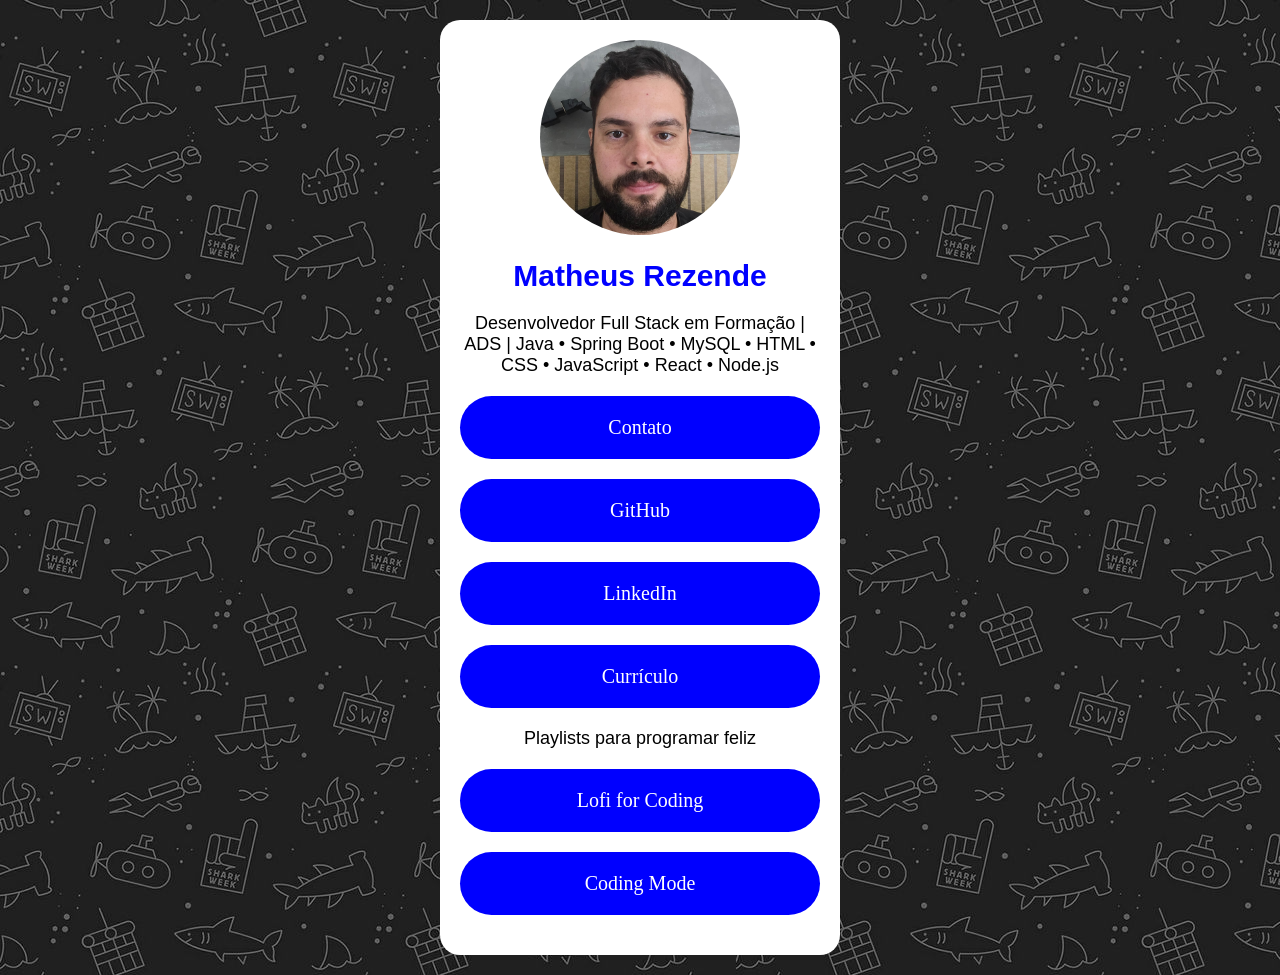
<file: index.html>
<!DOCTYPE html>
<html lang="pt-br">
<head>
    <meta charset="UTF-8">
    <meta http-equiv="X-UA-Compatible" content="IE=edge">
    <meta name="viewport" content="width=device-width, initial-scale=1.0">
    <title>Meu portifolio</title>
    <link rel="stylesheet" href="css2.css">
</head>
<body>
 
    <div class="link-bio">
        <img src="img/Captura de tela 2026-03-11 193510.png" alt="Foto de perfil">
        <h1> Matheus Rezende</h1>
        <p>Desenvolvedor Full Stack em Formação | ADS | Java • Spring Boot • MySQL • HTML • CSS • JavaScript • React • Node.js</p>
        <a class="a" href="https://whats.link/matheusrezende37">Contato</a>
        <a class="a" href="https://github.com/MatheuRezende" target="_blank">GitHub</a>
        <a class="a" href="https://www.linkedin.com/in/matheus-rezende-7bb591127/" target="_blank">LinkedIn</a>
        <!-- seu currículo pdf aq -->
        <a class="a" href="img/Curriculo_Matheus_Atualizado.pdf" download=" Curriculo_Matheus_Dev" type="application/pdf" target="_blank">Currículo</a>
        <p> Playlists para programar feliz</p>
        <a class="a" href="https://open.spotify.com/artist/7sKOw5KIGmCldJ8wkQhGQo" target="_blank"> Lofi for Coding </a>
        <a class="a" href="https://open.spotify.com/artist/62O1YW5GDzTpwxanAMIUfj" target="_blank"> Coding Mode</a>
    </div>
  
   
</body>
</html>
</file>
<file: css2.css>
*{
    margin: 0;
    padding: 0;
    box-sizing: border-box;
}


body{
    /* background-color:black; */


    background-image: url("img/fundos-para-whatsapp-personalize-suas-conversas-com-estilo-7.jpg");
    

    
}


div{
    width: 400px;
    text-align: center;
    background-color:white;
    margin: 20px auto;
    border-radius: 20px;
    padding: 20px;
}



img{
    width: 200px;
   
    border-radius: 50%;
    
   



}
h1{
    color: blue;
    font-size: 30px;
    font-family: Arial, Helvetica, sans-serif;
    text-align: center;
    margin-top: 20px;
}

p{
    color: black;
    font-size: 18px;
    font-family: Arial, Helvetica, sans-serif;
    text-align: center;
    margin-top: 20px;
}








a{
    display: block;
    text-align: center;
    margin: 20px auto;
    font-size: 20px;
    color: white;
    background-color: blue;
    padding: 20px;
    border-radius: 40px;
    text-decoration: none;


}

.a:hover{
    background-color: lightblue;
    color: blue;
    transition: 0.5s;
}


img:hover{
    transform: scale(1.2);
    transition: 0.5s;
    border: 5px solid blue;
}

h1:hover{
    transform: scale(1.2);
    transition: 0.5s;
}
</file>
